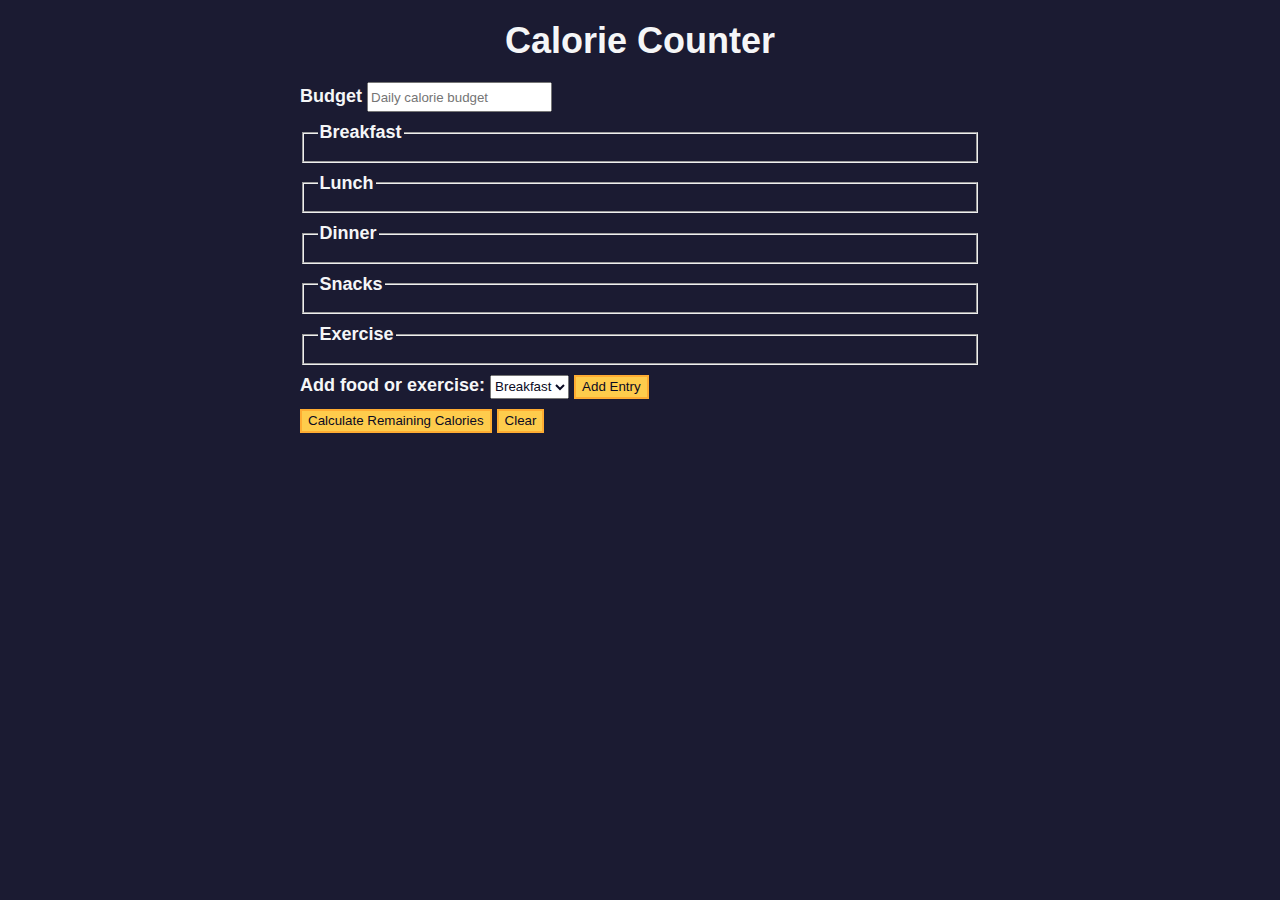
<file: calorieCounter/index.html>
<!DOCTYPE html>
<html lang="en">
  <head>
    <meta charset="utf-8" />
    <meta name="viewport" content="width=device-width, initial-scale=1.0" />
    <link rel="stylesheet" href="styles.css" />
    <title>Calorie Counter</title>
  </head>
  <body>
    <main>
      <h1>Calorie Counter</h1>
      <div class="container">
        <form id="calorie-counter">
          <label for="budget">Budget</label>
          <input
            type="number"
            min="0"
            id="budget"
            placeholder="Daily calorie budget"
            required
          />
          <fieldset id="breakfast">
            <legend>Breakfast</legend>
            <div class="input-container"></div>
          </fieldset>
          <fieldset id="lunch">
            <legend>Lunch</legend>
            <div class="input-container"></div>
          </fieldset>
          <fieldset id="dinner">
            <legend>Dinner</legend>
            <div class="input-container"></div>
          </fieldset>
          <fieldset id="snacks">
            <legend>Snacks</legend>
            <div class="input-container"></div>
          </fieldset>
          <fieldset id="exercise">
            <legend>Exercise</legend>
            <div class="input-container"></div>
          </fieldset>
          <div class="controls">
            <span>
              <label for="entry-dropdown">Add food or exercise:</label>
              <select id="entry-dropdown" name="options">
                <option value="breakfast" selected>Breakfast</option>
                <option value="lunch">Lunch</option>
                <option value="dinner">Dinner</option>
                <option value="snacks">Snacks</option>
                <option value="exercise">Exercise</option>
              </select>
              <button type="button" id="add-entry">Add Entry</button>
            </span>
          </div>
          <div>
            <button type="submit" id="calculate-calories">
              Calculate Remaining Calories
            </button>
            <button type="button" id="clear">Clear</button>
          </div>
        </form>
        <div id="output" class="output hide"></div>
      </div>
    </main>
    <script src="./script.js"></script>
  </body>
</html>
</file>
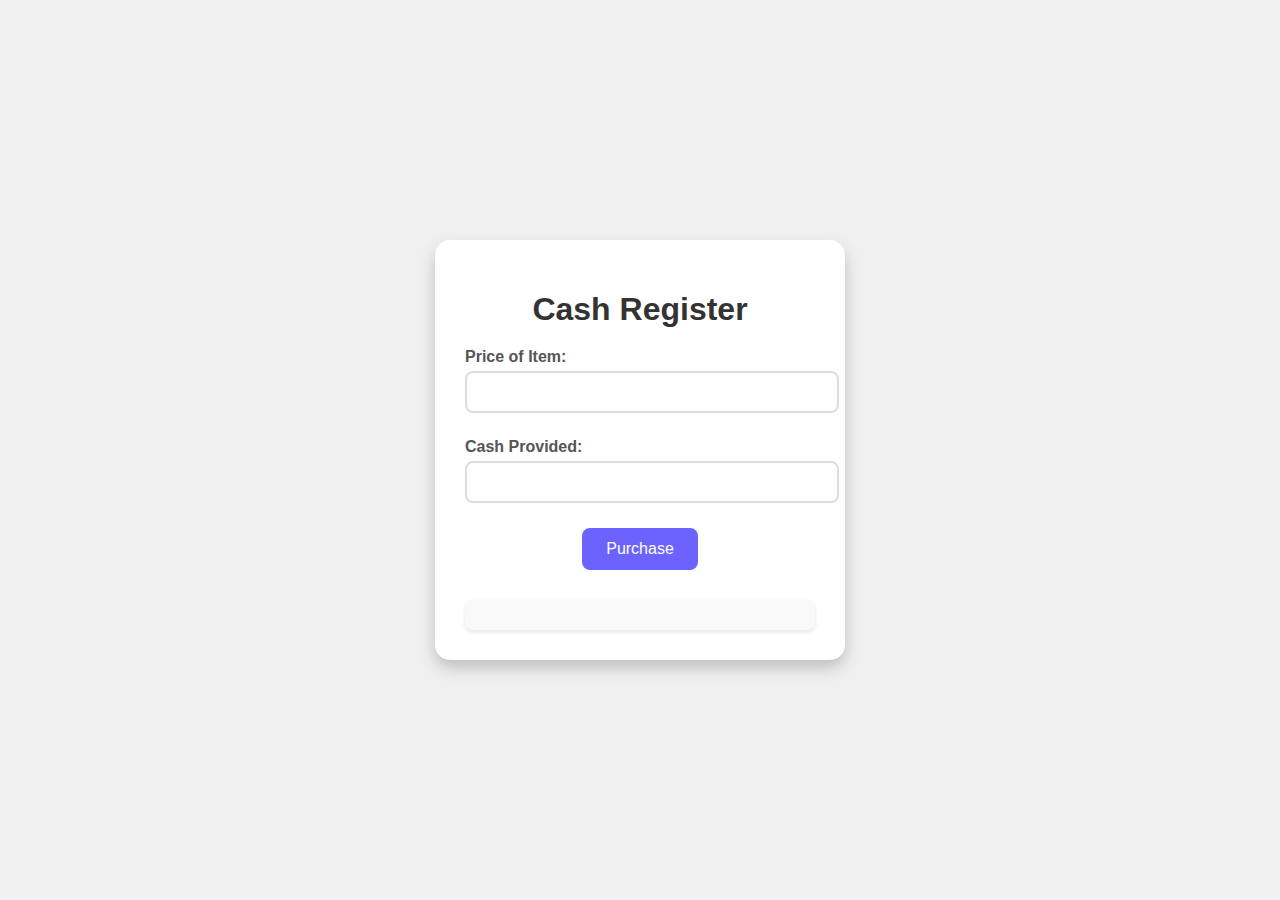
<file: cash-register/index.html>
<!DOCTYPE html>
<html lang="en">
  <head>
    <meta charset="UTF-8" />
    <meta name="viewport" content="width=device-width, initial-scale=1.0" />
    <title>Cash Register</title>
    <link rel="stylesheet" href="styles.css" />
  </head>
  <body>
    <div class="container">
      <h1>Cash Register</h1>
      <div class="input-group">
        <label for="price">Price of Item:</label>
        <input type="number" id="price" step="0.01" />
      </div>
      <div class="input-group">
        <label for="cash">Cash Provided:</label>
        <input type="number" id="cash" step="0.01" />
      </div>
      <button id="purchase-btn">Purchase</button>
      <div id="change-due"></div>
    </div>
    <script src="script.js"></script>
  </body>
</html>
</file>
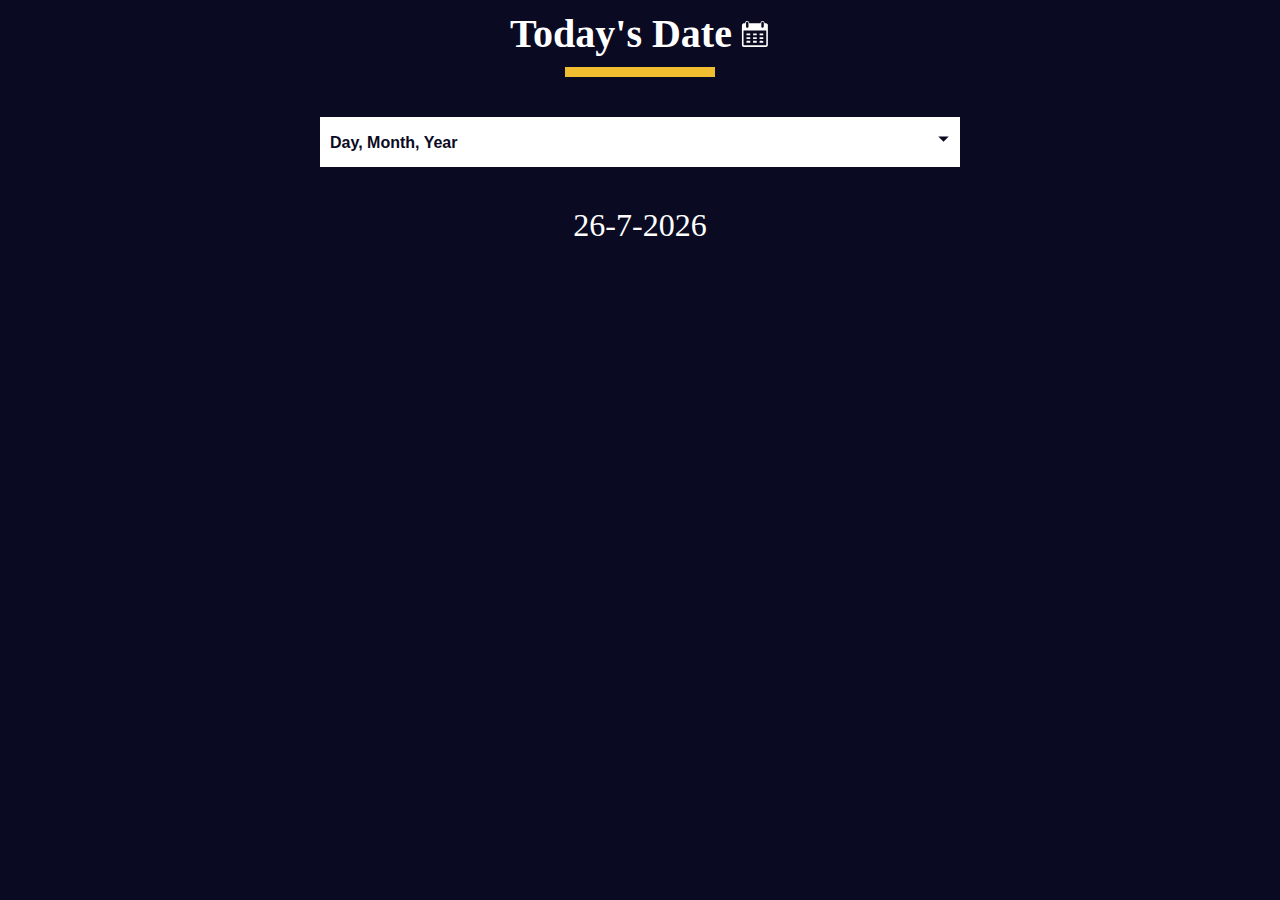
<file: date-formatter/index.html>
<!DOCTYPE html>
<html lang="en">
  <head>
    <meta charset="UTF-8" />
    <meta http-equiv="X-UA-Compatible" content="IE=edge" />
    <meta name="viewport" content="width=device-width, initial-scale=1.0" />
    <title>Learn the Date Object by Building a Date Formatter</title>
    <link rel="stylesheet" href="./styles.css" />
  </head>
  <body>
    <main>
      <div class="title-container">
        <h1 class="title">Today's Date</h1>

        <svg
          class="date-svg"
          xmlns="http://www.w3.org/2000/svg"
          version="1.0"
          width="512.000000pt"
          height="512.000000pt"
          viewBox="0 0 512.000000 512.000000"
          preserveAspectRatio="xMidYMid meet"
        >
          <g
            transform="translate(0.000000,512.000000) scale(0.100000,-0.100000)"
            fill="#fff"
            stroke="none"
          >
            <path
              d="M1145 4777 c-71 -24 -120 -54 -164 -102 -59 -64 -83 -124 -89 -216 l-4 -77 -147 -3 c-142 -4 -149 -5 -213 -37 -81 -40 -149 -111 -177 -188 -21 -54 -21 -64 -21 -1789 0 -1725 0 -1735 21 -1789 28 -77 96 -148 177 -188 l67 -33 1950 0 1950 0 67 33 c74 36 133 96 170 170 l23 47 0 1760 0 1760 -23 47 c-37 74 -96 134 -169 170 -63 31 -71 32 -213 36 l-148 4 -4 77 c-8 133 -82 242 -200 297 -54 25 -75 29 -148 29 -94 -1 -151 -20 -220 -75 -75 -59 -130 -181 -130 -287 l0 -43 -954 0 -954 0 -7 74 c-12 137 -89 251 -201 303 -66 30 -179 39 -239 20z m209 -164 c23 -16 52 -49 66 -73 l25 -45 0 -365 0 -365 -28 -47 c-30 -52 -88 -92 -149 -103 -54 -10 -137 17 -175 57 -65 69 -64 60 -61 471 l3 373 27 41 c17 26 45 50 80 68 71 35 151 31 212 -12z m2594 11 c41 -20 59 -37 82 -78 l30 -51 0 -360 c0 -329 -2 -364 -19 -401 -36 -79 -137 -133 -222 -119 -57 10 -125 58 -151 107 -23 42 -23 50 -26 388 -3 377 -1 403 51 465 62 76 162 95 255 49z m537 -2717 l0 -1239 -24 -19 c-23 -19 -67 -19 -1916 -19 -1849 0 -1893 0 -1916 19 l-24 19 -3 1241 -2 1241 1942 -2 1943 -3 0 -1238z"
            />
            <path
              d="M1112 2493 l3 -158 318 -3 317 -2 0 160 0 160 -320 0 -321 0 3 -157z"
            />
            <path
              d="M2230 2490 l0 -160 315 0 315 0 0 160 0 160 -315 0 -315 0 0 -160z"
            />
            <path
              d="M3342 2493 l3 -158 310 0 310 0 3 158 3 157 -316 0 -316 0 3 -157z"
            />
            <path
              d="M1110 1855 l0 -155 320 0 320 0 0 155 0 155 -320 0 -320 0 0 -155z"
            />
            <path
              d="M2230 1855 l0 -155 315 0 315 0 0 155 0 155 -315 0 -315 0 0 -155z"
            />
            <path
              d="M3340 1855 l0 -155 315 0 315 0 0 155 0 155 -315 0 -315 0 0 -155z"
            />
            <path
              d="M1117 1383 c-4 -3 -7 -78 -7 -165 l0 -158 320 0 320 0 0 165 0 165 -313 0 c-173 0 -317 -3 -320 -7z"
            />
            <path
              d="M2230 1225 l0 -165 315 0 315 0 0 165 0 165 -315 0 -315 0 0 -165z"
            />
            <path
              d="M3347 1383 c-4 -3 -7 -78 -7 -165 l0 -158 315 0 315 0 -2 163 -3 162 -306 3 c-168 1 -308 -1 -312 -5z"
            />
          </g>
        </svg>
      </div>
      <div class="divider"></div>

      <div class="dropdown-container">
        <select name="date-options" id="date-options">
          <option value="dd-mm-yyyy">Day, Month, Year</option>
          <option value="yyyy-mm-dd">Year, Month, Day</option>
          <option value="mm-dd-yyyy-h-mm">
            Month, Day, Year, Hours, Minutes
          </option>
        </select>
        <div class="select-icon">
          <svg
            class="icon"
            xmlns="http://www.w3.org/2000/svg"
            width="25"
            height="35"
            viewBox="0 0 24 24"
          >
            <rect x="0" fill="none" width="24" height="24" />

            <g>
              <path d="M7 10l5 5 5-5" />
            </g>
          </svg>
        </div>
      </div>

      <p id="current-date"></p>
    </main>

    <script src="./script.js"></script>
  </body>
</html>
</file>
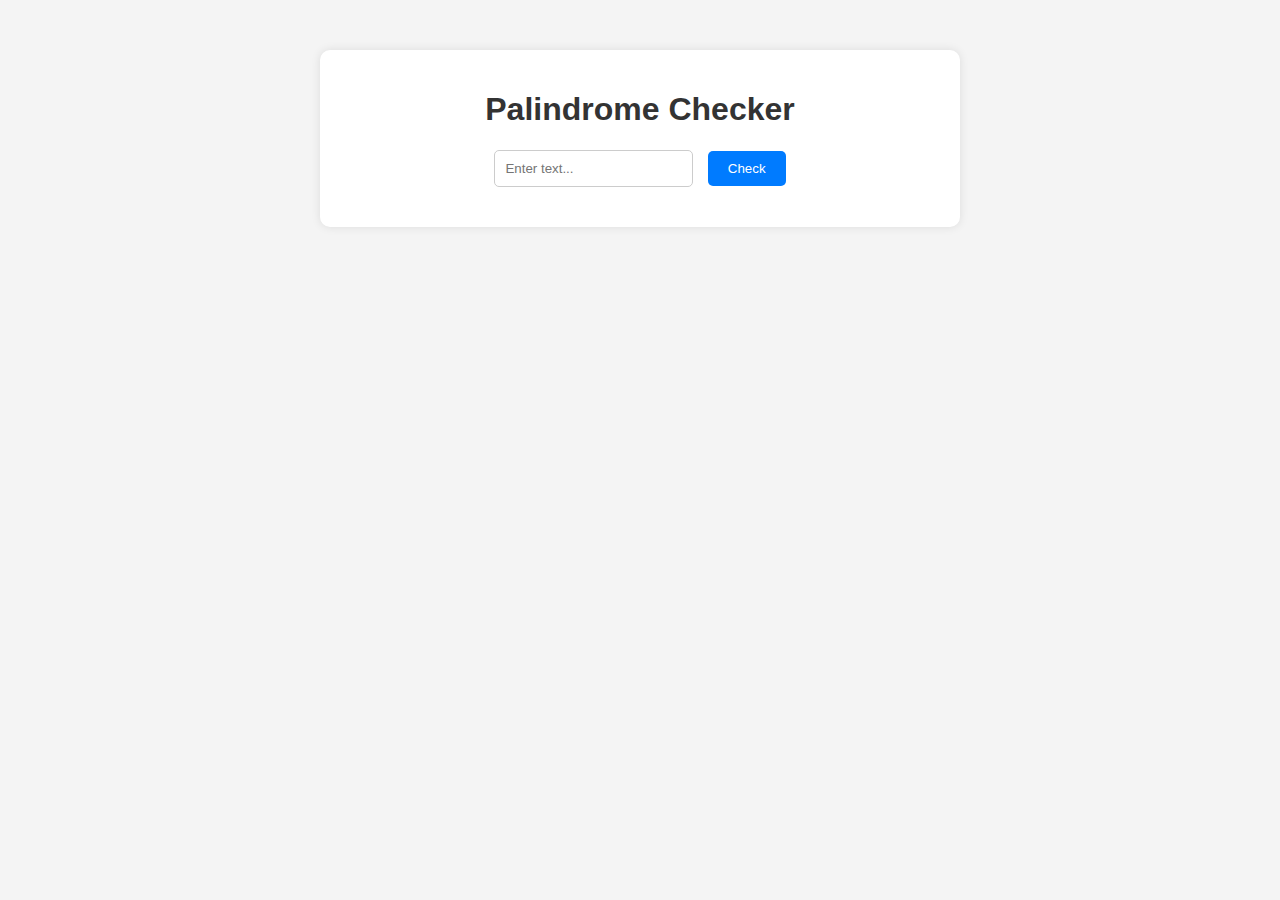
<file: palindrome-checker/index.html>
<!DOCTYPE html>
<html lang="en">
<head>
    <meta charset="UTF-8">
    <meta name="viewport" content="width=device-width, initial-scale=1.0">
    <title>Palindrome Checker</title>
    <link rel="stylesheet" href="styles.css">
</head>
<body>
    <div class="container">
        <h1>Palindrome Checker</h1>
        <div class="input-container">
            <input type="text" id="text-input" placeholder="Enter text...">
            <button id="check-btn">Check</button>
        </div>
        <div id="result"></div>
    </div>

    <script src="script.js"></script>
</body>
</html>
</file>
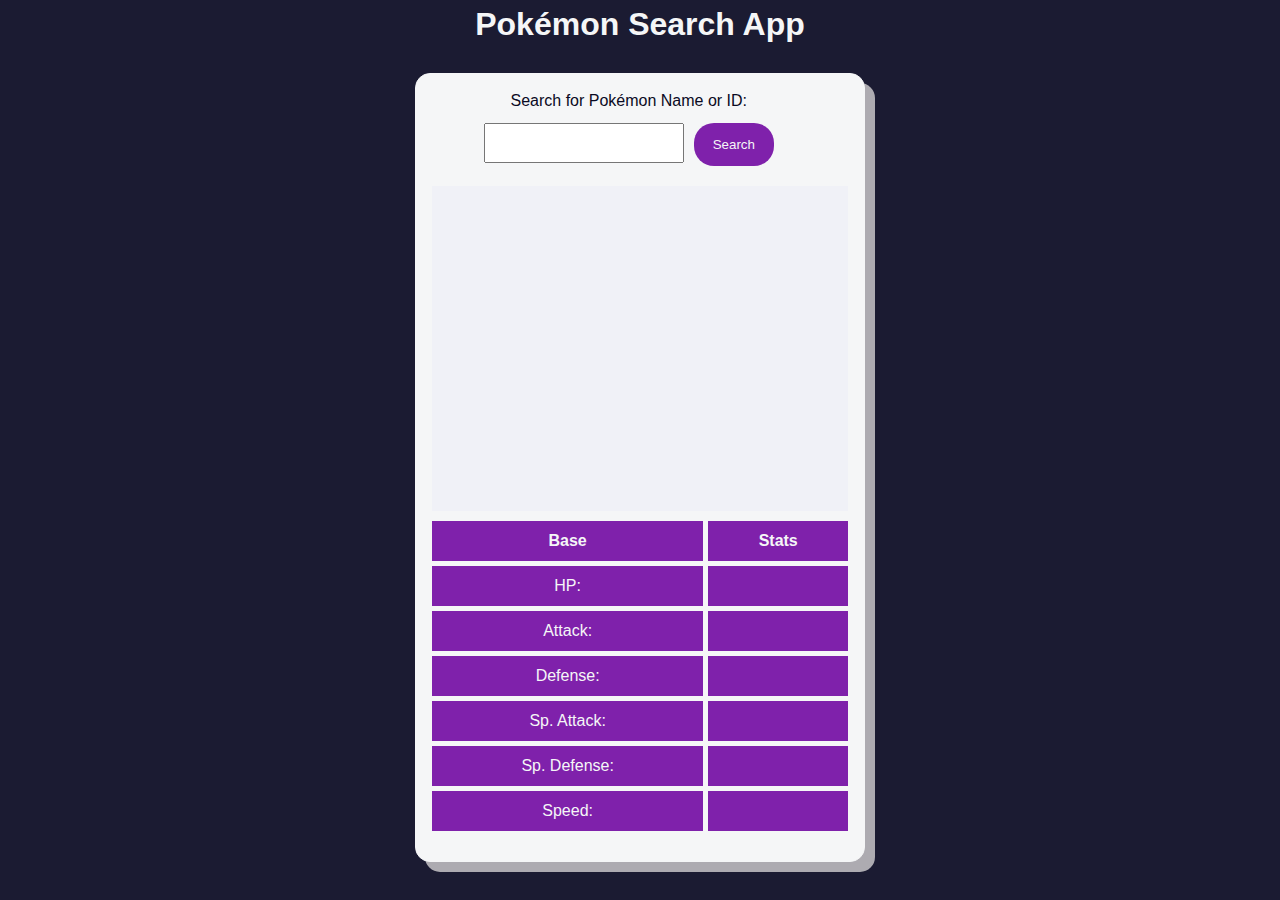
<file: pokemon-search-app/index.html>
<!DOCTYPE html>
<html lang="en">
  <head>
    <meta charset="UTF-8" />
    <meta http-equiv="X-UA-Compatible" content="IE=edge" />
    <meta name="viewport" content="width=device-width, initial-scale=1.0" />
    <title>Pokémon Search App</title>
    <link rel="stylesheet" href="styles.css" />
  </head>
  <body>
    <main>
      <h1>Pokémon Search App</h1>
      <div class="container">
        <form role="search" id="search-form">
          <label for="search-input">Search for Pokémon Name or ID:</label>
          <input type="text" name="pokemon" id="search-input" required />
          <button id="search-button">Search</button>
        </form>
        <div class="output">
          <div class="top-container">
            <div class="name-and-id">
              <span id="pokemon-name"></span>
              <span id="pokemon-id"></span>
            </div>
            <div class="size">
              <span id="weight"></span>
              <span id="height"></span>
            </div>
            <div id="sprite-container" class="sprite-container"></div>
            <div id="types"></div>
          </div>
          <div class="bottom-container">
            <table>
              <tr>
                <th>Base</th>
                <th>Stats</th>
              </tr>
              <tr>
                <td>HP:</td>
                <td id="hp"></td>
              </tr>
              <tr>
                <td>Attack:</td>
                <td id="attack"></td>
              </tr>
              <tr>
                <td>Defense:</td>
                <td id="defense"></td>
              </tr>
              <tr>
                <td>Sp. Attack:</td>
                <td id="special-attack"></td>
              </tr>
              <tr>
                <td>Sp. Defense:</td>
                <td id="special-defense"></td>
              </tr>
              <tr>
                <td>Speed:</td>
                <td id="speed" class="speed"></td>
              </tr>
            </table>
          </div>
        </div>
      </div>
      <script src="./script.js"></script>
    </main>
  </body>
</html>
</file>
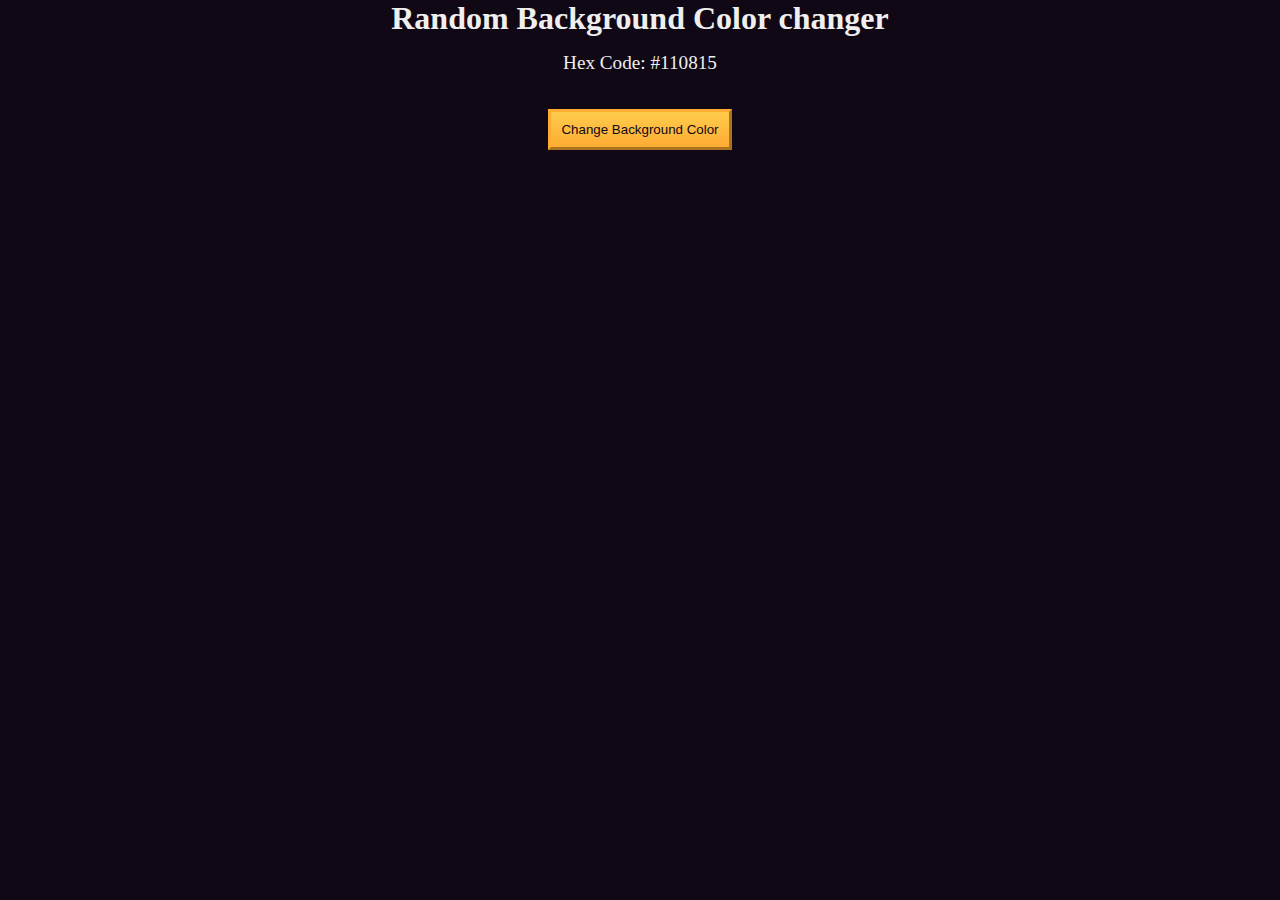
<file: random-bg-color-changer/index.html>
<!DOCTYPE html>
<html lang="en">
  <head>
    <meta charset="UTF-8" />
    <meta name="viewport" content="width=device-width, initial-scale=1.0" />
    <title>Build a random background color changer</title>
    <link rel="stylesheet" href="./styles.css" />
  </head>
  <body>
    <h1>Random Background Color changer</h1>

    <main>
      <section class="bg-information-container">
        <p>Hex Code: <span id="bg-hex-code">#110815</span></p>
      </section>

      <button class="btn" id="btn">Change Background Color</button>
    </main>
    <script src="./script.js"></script>
  </body>
</html>
</file>
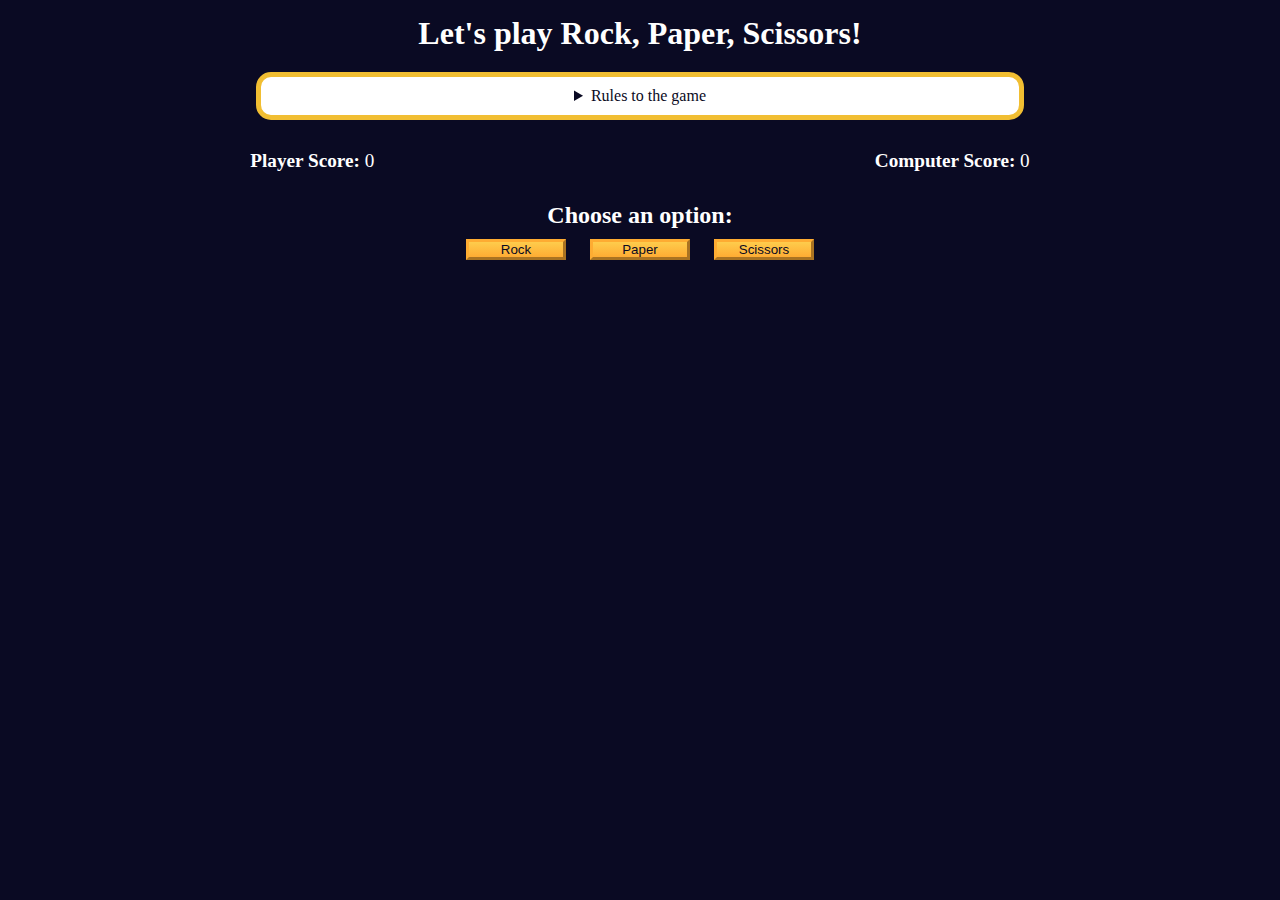
<file: rock-paper-scissor/index.html>
<!DOCTYPE html>
<html lang="en">
  <head>
    <meta charset="UTF-8" />
    <meta name="viewport" content="width=device-width, initial-scale=1.0" />
    <title>Rock, Paper, Scissors game</title>
    <link rel="stylesheet" href="./styles.css" />
  </head>
  <body>
    <h1>Let's play Rock, Paper, Scissors!</h1>
    <main>
      <details class="rules-container">
        <summary>Rules to the game</summary>

        <p>You will be playing against the computer.</p>
        <p>You can choose between Rock, Paper, and Scissors.</p>
        <p>The first one to three points wins.</p>

        <p>Here are the rules to getting a point in the game:</p>
        <ul>
          <li>Rock beats Scissors</li>
          <li>Scissors beats Paper</li>
          <li>Paper beats Rock</li>
        </ul>
        <p>
          If the player and computer choose the same option (Ex. Paper and
          Paper), then no one gets the point.
        </p>
      </details>

      <div class="score-container">
        <strong
          >Player Score: <span class="score" id="player-score">0</span></strong
        >
        <strong
          >Computer Score:
          <span class="score" id="computer-score">0</span></strong
        >
      </div>

      <section class="options-container">
        <h2>Choose an option:</h2>
        <div class="btn-container">
          <button id="rock-btn" class="btn">Rock</button>
          <button id="paper-btn" class="btn">Paper</button>
          <button id="scissors-btn" class="btn">Scissors</button>
        </div>
      </section>

      <div class="results-container">
        <p id="results-msg"></p>
        <p id="winner-msg"></p>
        <button class="btn" id="reset-game-btn">Play again?</button>
      </div>
    </main>
    <script src="./script.js"></script>
  </body>
</html>
</file>
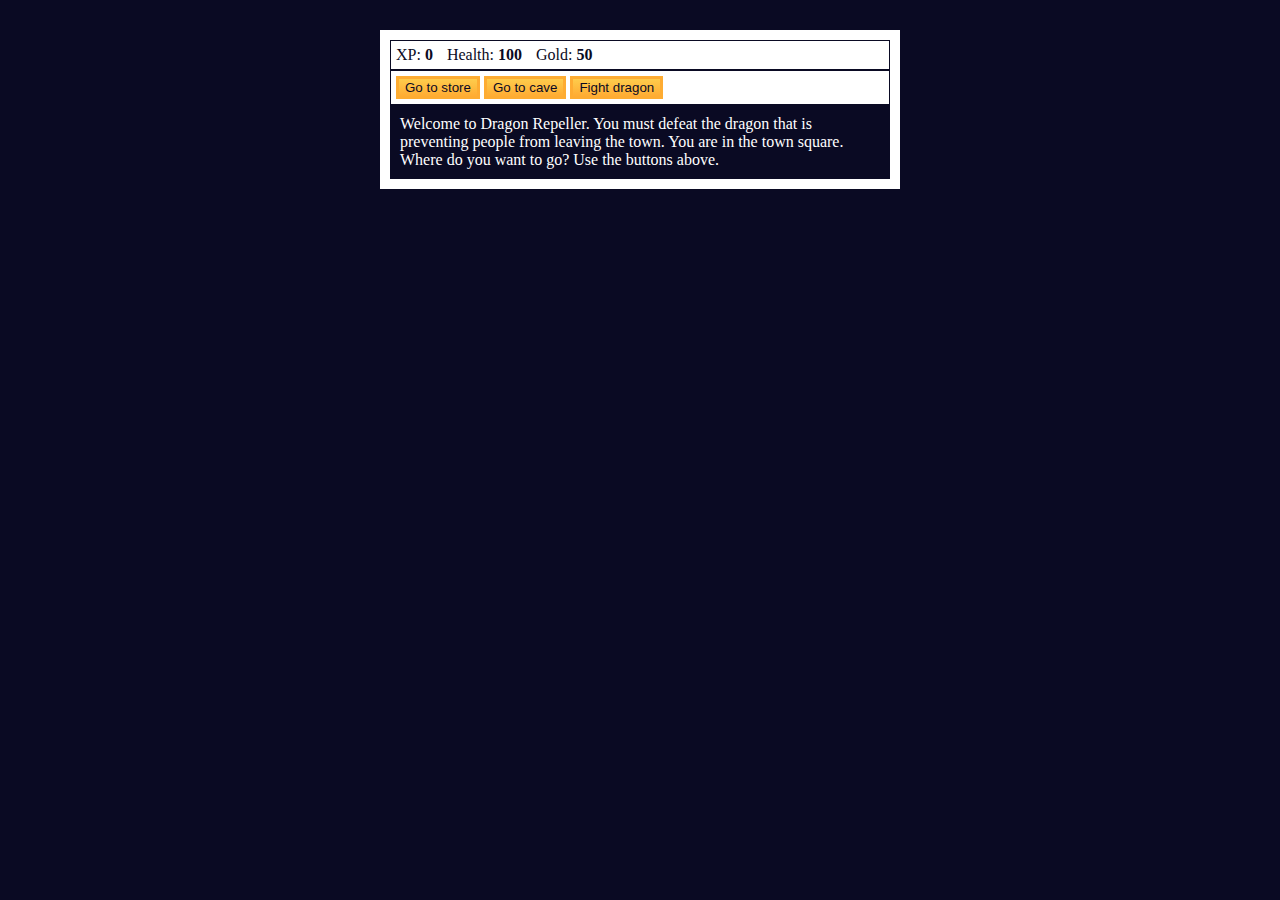
<file: rolePlayingGame/index.html>
<!DOCTYPE html>
<html lang="en">
<head>
    <meta charset="utf-8">
    <link rel="stylesheet" href="./styles.css">
    <title>RPG - Dragon Repeller</title>
</head>
<body>
    <div id="game">
        <div id="stats">
            <span class="stat">XP: <strong><span id="xpText">0</span></strong></span>
            <span class="stat">Health: <strong><span id="healthText">100</span></strong></span>
            <span class="stat">Gold: <strong><span id="goldText">50</span></strong></span>
        </div>
        <div id="controls">
            <button id="button1">Go to store</button>
            <button id="button2">Go to cave</button>
            <button id="button3">Fight dragon</button>
        </div>
        <div id="monsterStats">
            <span class="stat">Monster Name: <strong><span id="monsterName"></span></strong></span>
            <span class="stat">Health: <strong><span id="monsterHealth"></span></strong></span>
        </div>
        <div id="text">
            Welcome to Dragon Repeller. You must defeat the dragon that is preventing people from leaving the town. You are in the town square. Where do you want to go? Use the buttons above.
        </div>
    </div>
    <script src="./script.js"></script>
</body>
</html>
</file>
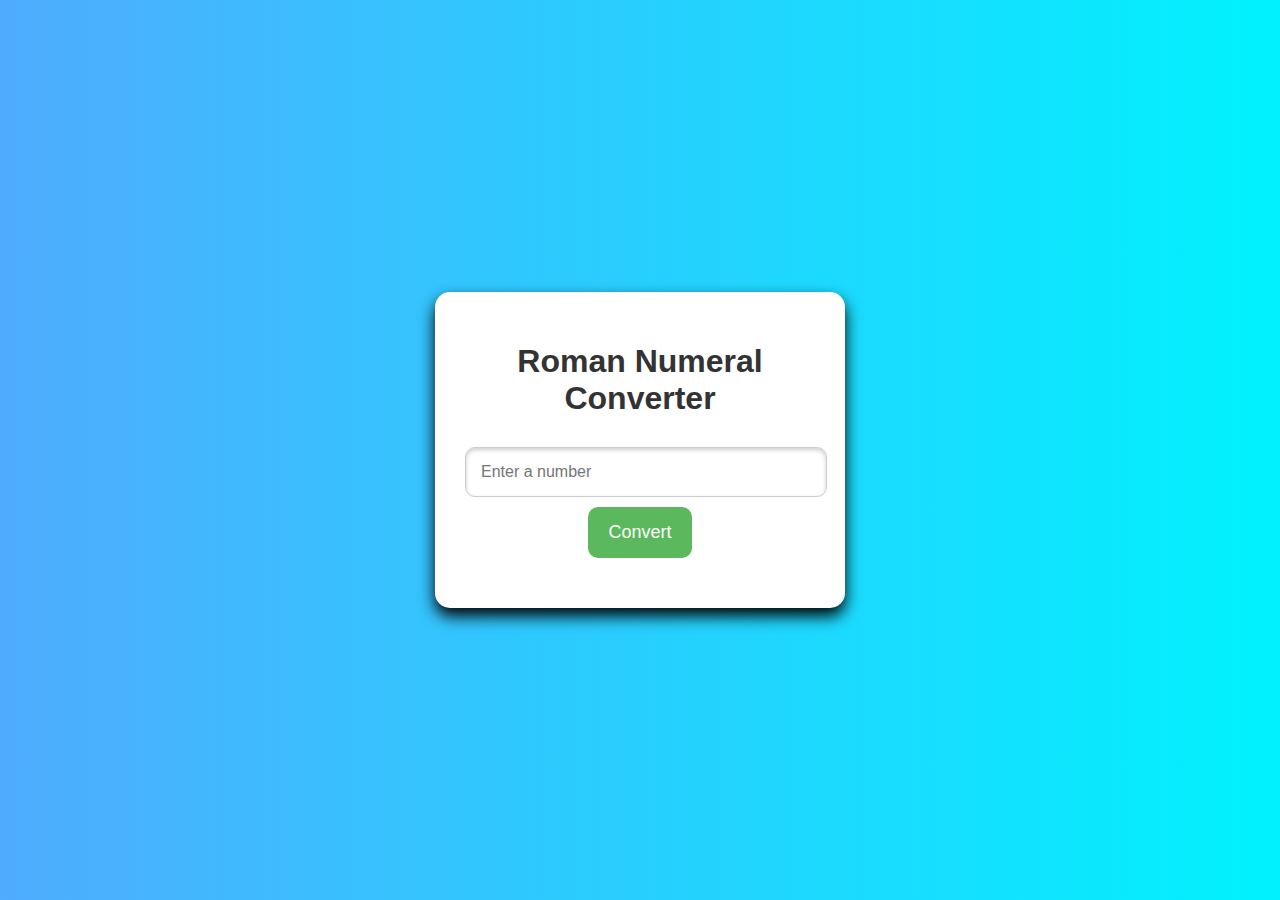
<file: roman-numeral-converter/index.html>
<!DOCTYPE html>
<html lang="en">
<head>
    <meta charset="UTF-8">
    <meta name="viewport" content="width=device-width, initial-scale=1.0">
    <title>Roman Numeral Converter</title>
    <link rel="stylesheet" href="styles.css">
</head>
<body>
    <div class="container">
        <h1>Roman Numeral Converter</h1>
        <input type="number" id="number" placeholder="Enter a number">
        <button id="convert-btn">Convert</button>
        <div id="output"></div>
    </div>
    <script src="script.js"></script>
</body>
</html>
</file>
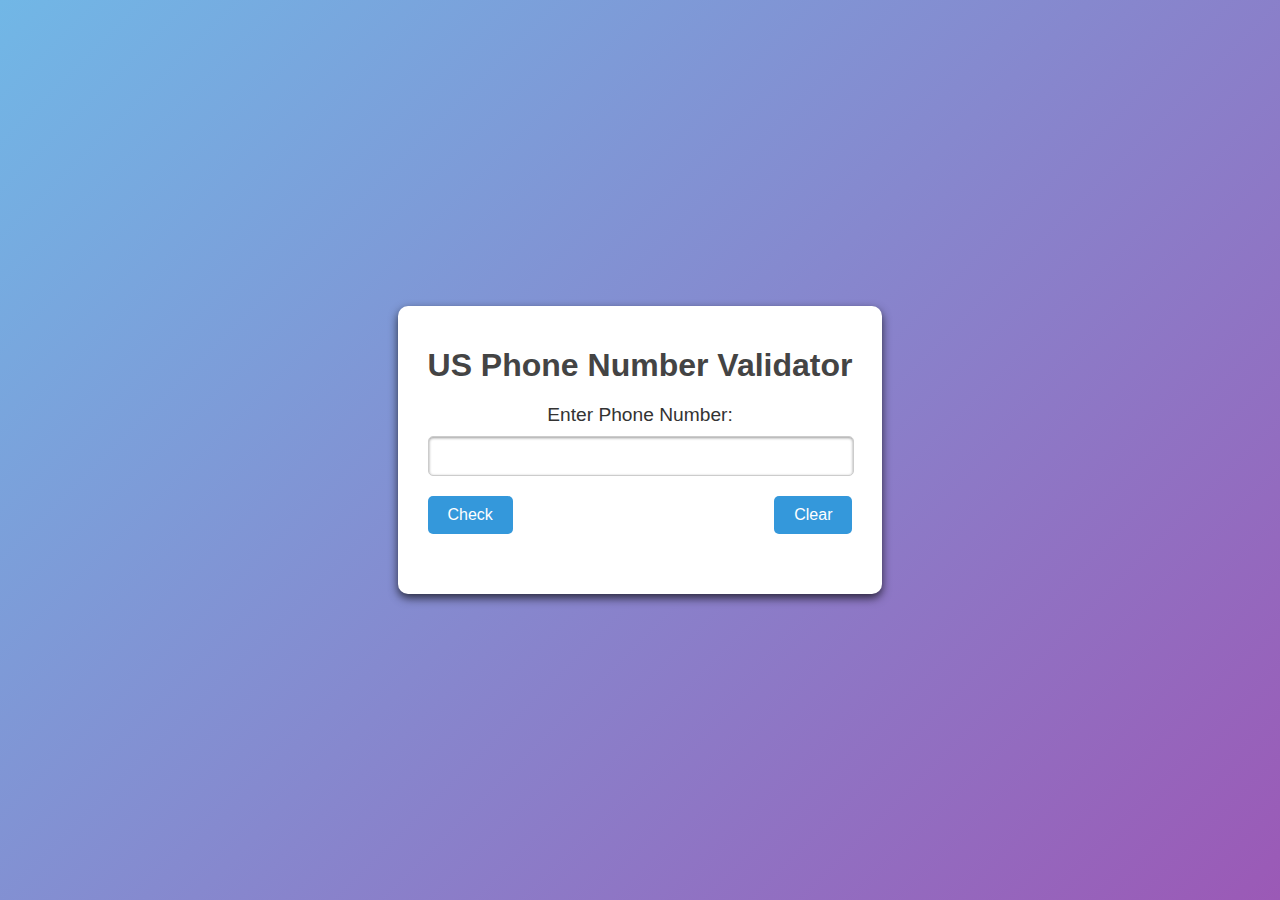
<file: telephone-number-validator/index.html>
<!DOCTYPE html>
<html lang="en">
<head>
    <meta charset="UTF-8">
    <meta name="viewport" content="width=device-width, initial-scale=1.0">
    <title>US Phone Number Validator</title>
    <link rel="stylesheet" href="styles.css">
</head>
<body>
    <div class="container">
        <h1>US Phone Number Validator</h1>
        <label for="user-input">Enter Phone Number:</label>
        <input type="text" id="user-input">
        <div class="buttons">
            <button id="check-btn">Check</button>
            <button id="clear-btn">Clear</button>
        </div>
        <div id="results-div"></div>
    </div>
    <script src="script.js"></script>
</body>
</html>
</file>
<file: calorieCounter/styles.css>
:root {
    --light-grey: #f5f6f7;
    --dark-blue: #0a0a23;
    --fcc-blue: #1b1b32;
    --light-yellow: #fecc4c;
    --dark-yellow: #feac32;
    --light-pink: #ffadad;
    --dark-red: #850000;
    --light-green: #acd157;
}
  
body {
    font-family: "Lato", Helvetica, Arial, sans-serif;
    font-size: 18px;
    background-color: var(--fcc-blue);
    color: var(--light-grey);
}
  
h1 {
    text-align: center;
}
  
.container {
    width: 90%;
    max-width: 680px;
}
  
h1,.container,.output {
    margin: 20px auto;
}
  
label,legend {
    font-weight: bold;
}
  
.input-container {
    display: flex;
    flex-direction: column;
}
  
button {
    outline: none;
    cursor: pointer;
    text-decoration: none;
    background-color: var(--light-yellow);
    border: 2px solid var(--dark-yellow);
}
  
.clear {
    background-color: var(--light-pink);
    color: var(--dark-red);
    border-color: var(--dark-red);
}
  
button,input,select {
    min-height: 24px;
    color: var(--dark-blue);
}
  
fieldset,label,button,input,select {
    margin-bottom: 10px;
}
  
.output {
    border: 2px solid var(--light-grey);
    padding: 10px;
    text-align: center;
}
  
.hide {
    display: none;
}
  
.output span {
    font-weight: bold;
    font-size: 1.2em;
}
  
.surplus {
    color: var(--light-green);
}
  
.deficit {
    color: var(--light-pink);
}
</file>
<file: cash-register/styles.css>
body {
  font-family: "Arial", sans-serif;
  background-color: #f0f0f0;
  display: flex;
  justify-content: center;
  align-items: center;
  height: 100vh;
  margin: 0;
}

.container {
  background-color: #ffffff;
  padding: 30px;
  border-radius: 15px;
  box-shadow: 0 8px 16px rgba(0, 0, 0, 0.2);
  text-align: center;
  width: 350px;
  animation: fadeIn 1s ease-in-out;
}

@keyframes fadeIn {
  from {
    opacity: 0;
    transform: scale(0.9);
  }
  to {
    opacity: 1;
    transform: scale(1);
  }
}

h1 {
  color: #333;
  margin-bottom: 20px;
}

.input-group {
  margin-bottom: 25px;
  text-align: left;
}

label {
  display: block;
  margin-bottom: 5px;
  font-weight: bold;
  color: #555;
}

input {
  width: 100%;
  padding: 10px;
  border: 2px solid #ddd;
  border-radius: 8px;
  font-size: 16px;
  transition: border-color 0.3s ease;
}

input:focus {
  border-color: #6c63ff;
  outline: none;
}

button {
  padding: 12px 24px;
  background-color: #6c63ff;
  color: #fff;
  border: none;
  border-radius: 8px;
  font-size: 16px;
  cursor: pointer;
  transition: background-color 0.3s ease, transform 0.3s ease;
}

button:hover {
  background-color: #5847eb;
  transform: translateY(-3px);
}

#change-due {
  margin-top: 30px;
  font-size: 1.2em;
  color: #333;
  padding: 15px;
  background-color: #f9f9f9;
  border-radius: 8px;
  box-shadow: 0 2px 4px rgba(0, 0, 0, 0.1);
}

.alert {
  color: red;
  font-weight: bold;
}

.success {
  color: green;
  font-weight: bold;
}
</file>
<file: date-formatter/styles.css>
*,
*::before,
*::after {
  margin: 0;
  padding: 0;
  box-sizing: border-box;
}

:root {
  --dark-grey: #0a0a23;
  --white: #ffffff;
  --yellow: #f1be32;
}

body {
  color: var(--white);
  background-color: var(--dark-grey);
}

.title-container {
  margin: 10px 0;
  display: flex;
  align-items: center;
  justify-content: center;
  gap: 8px;
}

.title {
  font-size: 2.5rem;
}

.date-svg {
  width: 30px;
  height: 30px;
}

.divider {
  margin: auto;
  width: 150px;
  height: 10px;
  background-color: var(--yellow);
}

.dropdown-container {
  width: 50%;
  margin: 40px auto;
  position: relative;
}

select {
  display: block;
  margin: 20px auto 0;
  width: 100%;
  height: 50px;
  font-size: 100%;
  font-weight: bold;
  cursor: pointer;
  background-color: var(--white);
  border: none;
  color: var(--dark-grey);
  appearance: none;
  padding: 10px;
  padding-right: 38px;
  -webkit-appearance: none;
  -moz-appearance: none;
  transition: color 0.3s ease, background-color 0.3s ease,
    border-bottom-color 0.3s ease;
}

.select-icon {
  position: absolute;
  top: 4px;
  right: 4px;
  width: 30px;
  height: 36px;
  pointer-events: none;
  padding-left: 5px;
  transition: background-color 0.3s ease, border-color 0.3s ease;
}

.select-icon svg.icon {
  transition: fill 0.3s ease;
  fill: var(--dark-grey);
}

#current-date {
  font-size: 2rem;
  text-align: center;
}

@media (max-width: 375px) {
  .title {
    font-size: 2rem;
  }

  .dropdown-container {
    width: 80%;
  }

  .date-svg {
    display: none;
  }
}
</file>
<file: palindrome-checker/styles.css>
body {
    margin: 0;
    font-family: Arial, sans-serif;
    background-color: #f4f4f4;
}

.container {
    max-width: 600px;
    margin: 50px auto;
    text-align: center;
    background-color: #fff;
    padding: 20px;
    border-radius: 10px;
    box-shadow: 0 0 10px rgba(0, 0, 0, 0.1);
}

h1 {
    color: #333;
}

.input-container {
    margin-bottom: 20px;
}

#text-input {
    padding: 10px;
    margin-right: 10px;
    border: 1px solid #ccc;
    border-radius: 5px;
}

#check-btn {
    padding: 10px 20px;
    background-color: #007bff;
    color: #fff;
    border: none;
    border-radius: 5px;
    cursor: pointer;
    transition: background-color 0.3s ease;
}

#check-btn:hover {
    background-color: #0056b3;
}

#result {
    font-size: 18px;
}
</file>
<file: pokemon-search-app/styles.css>
*,
*::before,
*::after {
  box-sizing: border-box;
}

* {
  margin: 0;
}

body {
  line-height: 1.5;
}

body {
  height: 100vh;
  font-family: sans-serif;
  background-color: #1b1b32;
  color: #0a0a23;
  font-family: Verdana, Geneva, Tahoma, sans-serif;
}

main {
  display: flex;
  flex-direction: column;
  align-items: center;
  justify-content: center;
}

.freecodecamp-logo {
  height: 30px;
  margin: 25px 0;
}

h1 {
  color: #f5f6f7;
  font-size: 1.7em;
  text-align: center;
}

.container {
  width: 325px;
  margin: 25px 0;
  background-color: #f5f6f7;
  border: 1px solid #f5f6f7;
  border-radius: 15px;
  box-shadow: 10px 10px 0px 0px rgba(223, 220, 220, 0.75);
}

.output,
#search-form {
  display: flex;
  justify-content: center;
}

#search-form {
  flex-wrap: wrap;
  margin: 10px 0;
  padding: 5px;
  border-radius: 8px 8px 0 0;
  gap: 10px;
}

label {
  align-self: center;
}

#search-input:focus-visible,
#search-button:focus-visible {
  outline: 3px solid #198eee;
}

#search-input {
  height: 40px;
  padding-left: 10px;
  width: 200px;
}

#search-button {
  padding: 14px 0;
  width: 80px;
  border-radius: 20px;
  text-align: center;
  background-color: #7f21ab;
  color: #f5f6f7;
  border: none;
}

.output {
  margin: 10px 0;
  padding: 5px;
  flex-direction: column;
  align-items: center;
}

.top-container,
.bottom-container {
  display: flex;
  flex-direction: column;
  width: 100%;
  min-height: 325px;
}

.top-container {
  margin-bottom: 10px;
  padding: 10px;
  background-color: #f0f1f7;
}

.name-and-id {
  height: 28px;
  font-size: 1.1em;
  text-transform: capitalize;
  margin-bottom: 5px;
}

.size {
  height: 22px;
  font-size: 0.85rem;
}

.sprite-container {
  flex-grow: 2;
  display: flex;
  align-items: center;
  justify-content: center;
}

#sprite {
  width: 180px;
}

#types {
  min-height: 30px;
  display: flex;
  flex-wrap: wrap;
  justify-content: flex-start;
  gap: 5px;
}

.type {
  width: 66px;
  padding: 5px;
  font-size: 0.7rem;
  text-align: center;
  border-radius: 5px;
  background-color: red;
  text-transform: uppercase;
}

table {
  border-collapse: collapse;
  border-spacing: 0;
  width: 100%;
  font-size: 1 rem;
  color: #f5f6f7;
  background-color: #7f21ab;
}

th:nth-child(even),
td:nth-child(even) {
  border-left: 5px solid #f5f6f7;
}

tr {
  border-bottom: 5px solid #f5f6f7;
}

td,
th {
  text-align: center;
  padding: 8px;
}

.normal {
  background-color: #b7b7aa;
}

.fire {
  background-color: #ff6f52;
}

.water {
  background-color: #42a1ff;
}

.electric {
  background-color: #fecc33;
}

.grass {
  background-color: #78cc55;
}

.ice {
  background-color: #66ccfe;
}

.fighting {
  background-color: #d3887e;
}

.poison {
  background-color: #c68bb7;
}

.ground {
  background-color: #dfba52;
}

.flying {
  background-color: #8899ff;
}

.psychic {
  background-color: #ff66a3;
}

.bug {
  background-color: #aabb23;
}

.rock {
  background-color: #baaa66;
}

.ghost {
  background-color: #9995d0;
}

.dragon {
  background-color: #9e93f1;
}

.dark {
  background-color: #b59682;
}

.steel {
  background-color: #abaabb;
}

.fairy {
  background-color: #ed99ed;
}

@media screen and (min-width: 550px) {
  h1 {
    font-size: 2em;
  }

  .container {
    width: 450px;
  }

  #search-form,
  .top-container,
  .bottom-container {
    width: 95%;
  }

  .type {
    width: 75px;
  }
}
</file>
<file: random-bg-color-changer/styles.css>
*,
*::before,
*::after {
  margin: 0;
  padding: 0;
  box-sizing: border-box;
}

:root {
  --yellow: #f1be32;
  --golden-yellow: #feac32;
  --dark-purple: #110815;
  --light-grey: #efefef;
}

body {
  background-color: var(--dark-purple);
  color: var(--light-grey);
  text-align: center;
}

.bg-information-container {
  margin: 15px 0 25px;
  font-size: 1.2rem;
}

.btn {
  cursor: pointer;
  padding: 10px;
  margin: 10px;
  color: var(--dark-purple);
  background-color: var(--golden-yellow);
  background-image: linear-gradient(#fecc4c, #ffac33);
  border-color: var(--golden-yellow);
  border-width: 3px;
}

.btn:hover {
  background-image: linear-gradient(#ffcc4c, #f89808);
}
</file>
<file: rock-paper-scissor/styles.css>
*,
*::before,
*::after {
  margin: 0;
  padding: 0;
  box-sizing: border-box;
}

:root {
  --very-dark-blue: #0a0a23;
  --white: #ffffff;
  --yellow: #f1be32;
  --golden-yellow: #feac32;
}

body {
  background-color: var(--very-dark-blue);
  text-align: center;
  color: var(--white);
}

h1 {
  margin: 15px 0 20px;
}

.btn {
  cursor: pointer;
  width: 100px;
  margin: 10px;
  color: var(--very-dark-blue);
  background-color: var(--golden-yellow);
  background-image: linear-gradient(#fecc4c, #ffac33);
  border-color: var(--golden-yellow);
  border-width: 3px;
}

.btn:hover {
  background-image: linear-gradient(#ffcc4c, #f89808);
}

.rules-container {
  padding: 10px 0;
  margin: auto;
  border-radius: 15px;
  border: 5px solid var(--yellow);
  background-color: var(--white);
  color: var(--very-dark-blue);
}

.rules-container ul {
  list-style-type: none;
}

.rules-container p {
  margin: 10px 0;
}

@media (min-width: 760px) {
  .rules-container {
    width: 60%;
  }
}

.score-container {
  display: flex;
  justify-content: space-around;
  margin: 30px 0;
  font-size: 1.2rem;
}

.score {
  font-weight: 500;
}

.results-container {
  font-size: 1.3rem;
  margin: 15px 0;
}

#winner-msg {
  margin-top: 25px;
}

#reset-game-btn {
  display: none;
  margin: 20px auto;
}
</file>
<file: rolePlayingGame/styles.css>
body {
  background-color: #0a0a23;
}

#text {
  background-color: #0a0a23;
  color: #ffffff;
  padding: 10px;
}

#game {
  max-width: 500px;
  max-height: 400px;
  background-color: #ffffff;
  color: #ffffff;
  margin: 30px auto 0px;
  padding: 10px;
}

#controls,
#stats {
  border: 1px solid #0a0a23;
  padding: 5px;
  color: #0a0a23;
}

#monsterStats {
  display: none;
  border: 1px solid #0a0a23;
  padding: 5px;
  color: #ffffff;
  background-color: #c70d0d;
}

.stat {
  padding-right: 10px;
}

button {
  cursor: pointer;
  color: #0a0a23;
  background-color: #feac32;
  background-image: linear-gradient(#fecc4c, #ffac33);
  border: 3px solid #feac32;
}
</file>
<file: roman-numeral-converter/styles.css>
body {
    font-family: 'Roboto', sans-serif;
    background: linear-gradient(to right, #4facfe, #00f2fe);
    display: flex;
    justify-content: center;
    align-items: center;
    height: 100vh;
    margin: 0;
}

.container {
    background: #fff;
    padding: 30px;
    border-radius: 15px;
    box-shadow: 0 8px 16px rgba(0, 0, 0, 1);
    text-align: center;
    width: 350px;
}

h1 {
    color: #333;
    margin-bottom: 20px;
}

input[type="number"] {
    width: calc(100% - 20px);
    padding: 15px;
    margin: 10px 0;
    border: 1px solid #ccc;
    border-radius: 10px;
    box-shadow: inset 0 2px 4px rgba(0, 0, 0, 0.2);
    font-size: 16px;
    transition: all 0.3s;
}

input[type="number"]:focus {
    border-color: #4facfe;
    box-shadow: 0 0 8px rgba(79, 172, 254, 0.5);
    outline: none;
}

button {
    padding: 15px 20px;
    border: none;
    border-radius: 10px;
    background: #5cb85c;
    color: #fff;
    cursor: pointer;
    font-size: 18px;
    transition: background 0.3s, transform 0.3s, box-shadow 0.3s;
}

button:hover {
    background: #4cae4c;
    transform: scale(1.05);
    box-shadow: 0 8px 16px rgba(76, 174, 76, 0.4);
}

#output {
    margin-top: 20px;
    font-size: 20px;
    color: #333;
    font-weight: bold;
}
</file>
<file: telephone-number-validator/styles.css>
body {
    font-family: Arial, sans-serif;
    background: linear-gradient(135deg, #71b7e6, #9b59b6);
    display: flex;
    justify-content: center;
    align-items: center;
    height: 100vh;
    margin: 0;
    color: #333;
}

.container {
    background: white;
    padding: 20px 30px;
    border-radius: 10px;
    box-shadow: 0 4px 10px rgba(0, 0, 0, 0.7);
    text-align: center;
    animation: fadeIn 1s ease-in-out;
}

h1 {
    margin-bottom: 20px;
    color: #444;
}

label {
    display: block;
    margin-bottom: 10px;
    font-size: 1.2em;
}

input[type="text"] {
    width: calc(100% - 20px);
    padding: 10px;
    margin-bottom: 20px;
    border: 1px solid #ccc;
    border-radius: 5px;
    box-shadow: inset 0 1px 3px rgba(0, 0, 0, 0.4);
    font-size: 1em;
}

.buttons {
    display: flex;
    justify-content: space-between;
}

button {
    padding: 10px 20px;
    border: none;
    border-radius: 5px;
    background: #3498db;
    color: white;
    font-size: 1em;
    cursor: pointer;
    transition: background 0.3s ease;
}

button:hover {
    background: #2980b9;
}

#results-div {
    margin-top: 20px;
    font-size: 1.2em;
    min-height: 20px;
}

@keyframes fadeIn {
    from { opacity: 0; transform: translateY(-20px); }
    to { opacity: 1; transform: translateY(0); }
}
</file>
